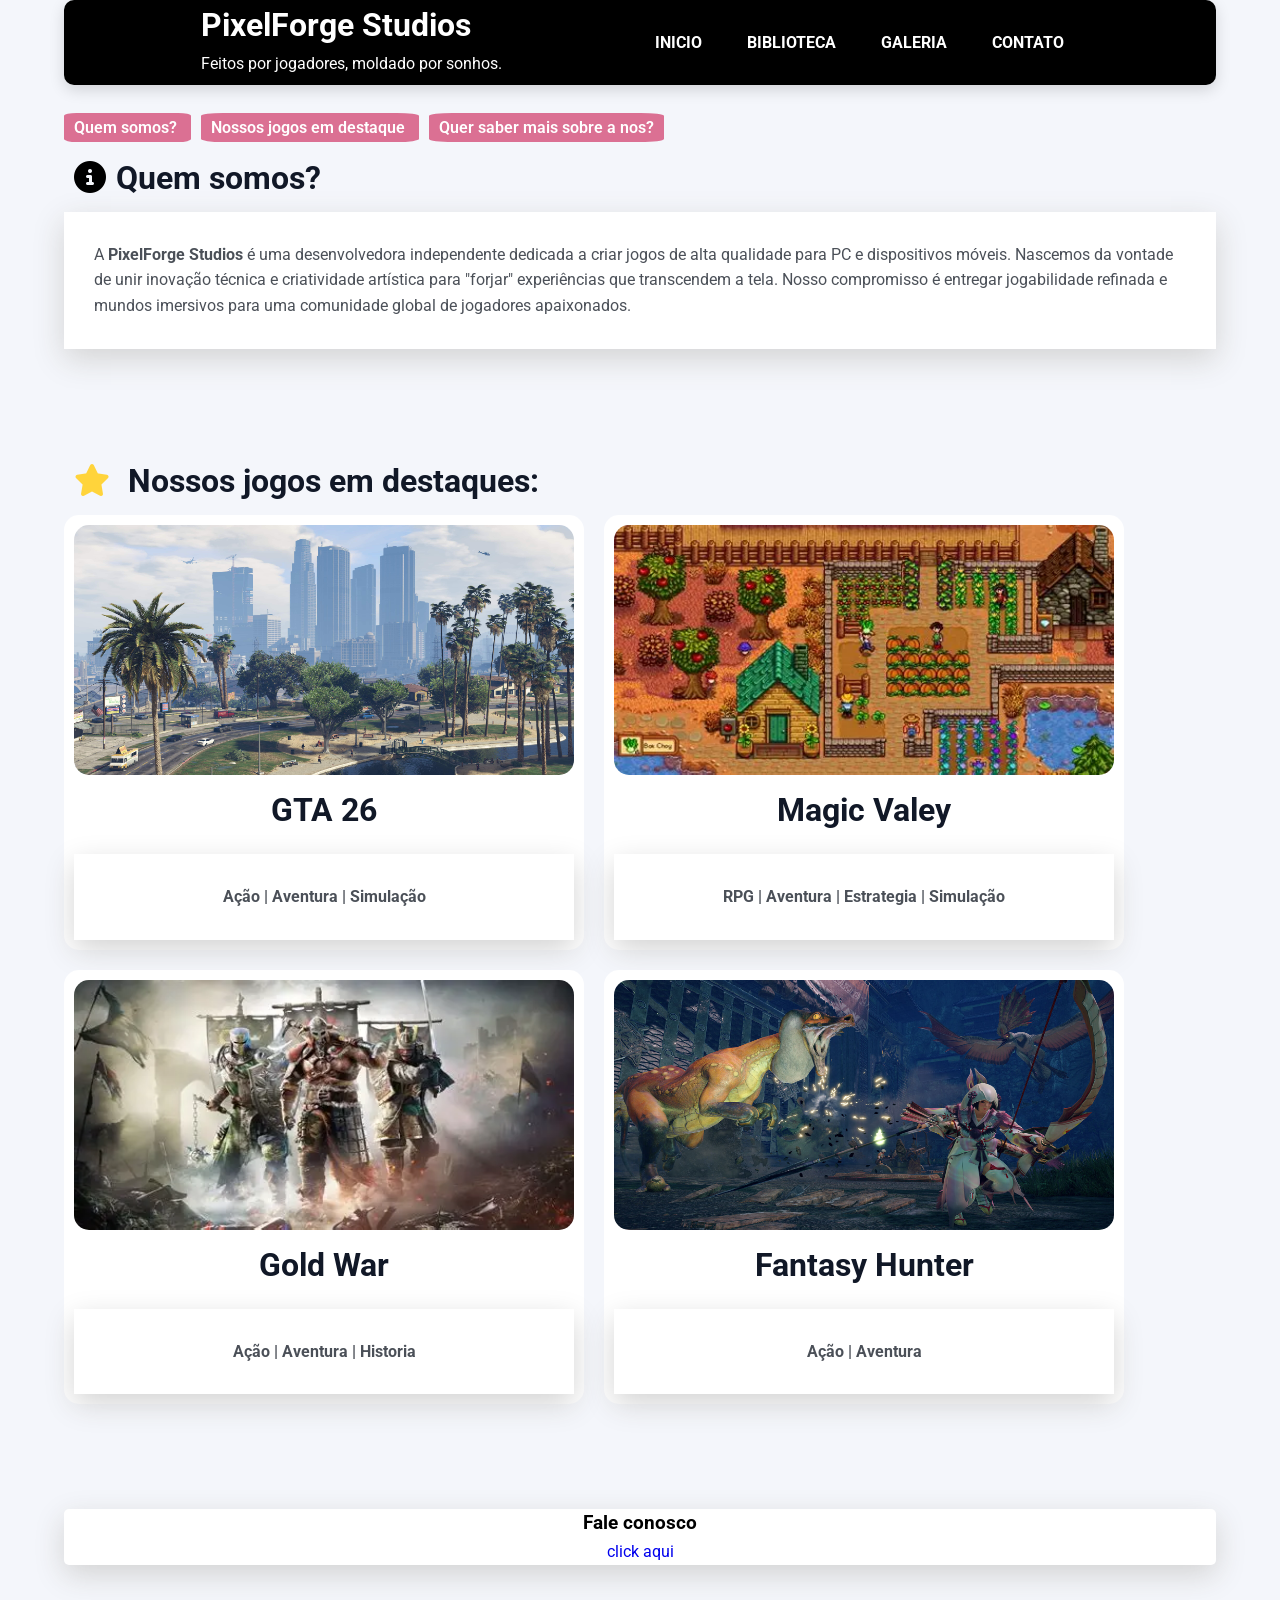
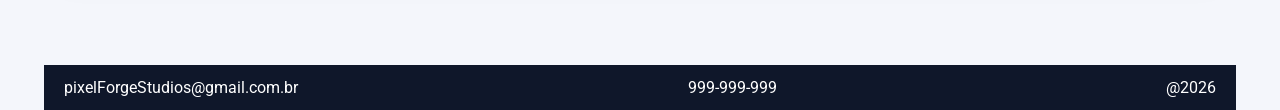
<file: Startup-Games-Indie/index.html>
<!doctype html>
<html lang="pt-br">
  <head>
    <meta charset="UTF-8" />
    <meta name="viewport" content="width=device-width, initial-scale=1.0" />
    <title>PixelForge Studios - HOME</title>

    <!-- IMPORTAR ICONS FONTAWESOME -->
    <link rel="stylesheet" href="https://cdnjs.cloudflare.com/ajax/libs/font-awesome/6.5.0/css/all.min.css">
    </Link>

    <!-- IMPORTAR FONTE GOOGLE -->
    <link rel="preconnect" href="https://fonts.googleapis.com">
    <link rel="preconnect" href="https://fonts.gstatic.com" crossorigin>
    <link href="https://fonts.googleapis.com/css2?family=Roboto:ital,wght@0,100..900;1,100..900&display=swap" rel="stylesheet">

    <!-- IMPORTAR CSS -->
    <link rel="stylesheet" href="./style.css">

    <!-- Icon do site -->
    <link rel="icon" href="./image/imagemIcon1.png" />
  </head>

  <body>
    <header>
       <div class="topo container">
              <!-- Nome site -->
              <div class="nome-site">
                <h1>PixelForge Studios</h1>
                <p>Feitos por jogadores, moldado por sonhos.</p>
              </div>
            
              <!-- Menu de navegação -->
              <nav class="navegacao conteiner">
                  <ul class="menu">
                    <a href="./index.html"><li>INICIO</li></a>
                    <a href="./pagina2.html"><li>BIBLIOTECA</li></a>
                    <a href="./pagina3.html"><li>GALERIA</li></a>
                    <a href="./contato.html"><li>CONTATO</li>
                    </a>
                  </ul>
              </nav>
       </div>
    </header>

    <!-- Conteudo principal -->
    <main>
        <section class="container secao">
          <!-- Topicos da página -->
          <!-- Etiquetas da página -->
          <div class="grupo-etiqueta">
            <span class="etiqueta-linha">
              <a href="#quem-somos">Quem somos?</a>
            </span>
            <span class="etiqueta-linha">
              <a href="#jogos-destaque">Nossos jogos em destaque</a>
            </span>
            <span class="etiqueta-linha">
              <a href="#quer-saber">Quer saber mais sobre a nos?</a>
            </span>
          </div>
          
            <!-- Descrição do site -->
            <div id="quem-somos" class="titulo-secao">
              <li>
                <h2><i class="fa-solid fa-circle-info"></i>Quem somos?</h2>
              </li>
              <p>
                A <strong>PixelForge Studios</strong>  é uma desenvolvedora independente dedicada a criar jogos de alta qualidade para PC e dispositivos móveis. Nascemos da vontade de unir inovação técnica e criatividade artística para "forjar" experiências que transcendem a tela. Nosso compromisso é entregar jogabilidade refinada e mundos imersivos para uma comunidade global de jogadores apaixonados.
              </p>
            </div>
        </section>
            
            <section class="container secao">
              <!-- Destaque os cards dos jogos -->
              <div id="jogos-destaque" class="titulo-secao">
                <li>
                  <h2>
                    <i class="fa-solid fa-star" style="color: rgb(255, 212, 59);"></i>
                    Nossos jogos em destaques:
                  </h2>
                </li>

                <!-- Fazer cards de cada jogo em destaque, com o nome, imagem e generos do respectivo jogo -->

                <div class="grupo-cards">
                  <!-- Card original -->
                  <article class="card-jogo">
                    <img src="./image/imagem1.jpg">
                    <h2>GTA 26</h2>
                    <p>
                        <strong>Ação | Aventura | Simulação</strong>
                    </p>
                  </article>

                  <article class="card-jogo">
                    <img src="./image/imagem2.webp">
                    <h2>Magic Valey</h2>
                    <p>
                        <strong>RPG | Aventura | Estrategia | Simulação</strong>
                    </p>
                  </article>

                  <article class="card-jogo">
                    <img src="./image/imagem3.webp">
                    <h2>Gold War</h2>
                    <p>
                        <strong>Ação | Aventura | Historia</strong>
                    </p>
                  </article>

                  <article class="card-jogo">
                    <img src="./image/imagem4.jpg">
                    <h2>Fantasy Hunter</h2>
                    <p>
                        <strong>Ação | Aventura</strong>
                    </p>
                  </article>

                </div>
              </div>
            </section>
            
            <section class="container secao">
              <div id="quer-saber" class="bloco-link">
                
                <li><h3>Fale conosco</h3></li>

                <a href="./contato.html">click aqui</a>
              </div>
            </section>

    </main>

    <!-- Rodapé do site -->
    <footer>
      <div class="container rodape">
        <p>pixelForgeStudios@gmail.com.br</p>
        <p>999-999-999</p>
        <p>@2026</p>
      </div>
    </footer>

    <!-- IMPORTAÇÃO DO JAVASCRIPT DO BOOTSTRAP -->
    <script src="https://cdn.jsdelivr.net/npm/bootstrap@5.3.8/dist/js/bootstrap.bundle.min.js" integrity="sha384-FKyoEForCGlyvwx9Hj09JcYn3nv7wiPVlz7YYwJrWVcXK/BmnVDxM+D2scQbITxI" crossorigin="anonymous"></script>
  </body>
</html>
</file>
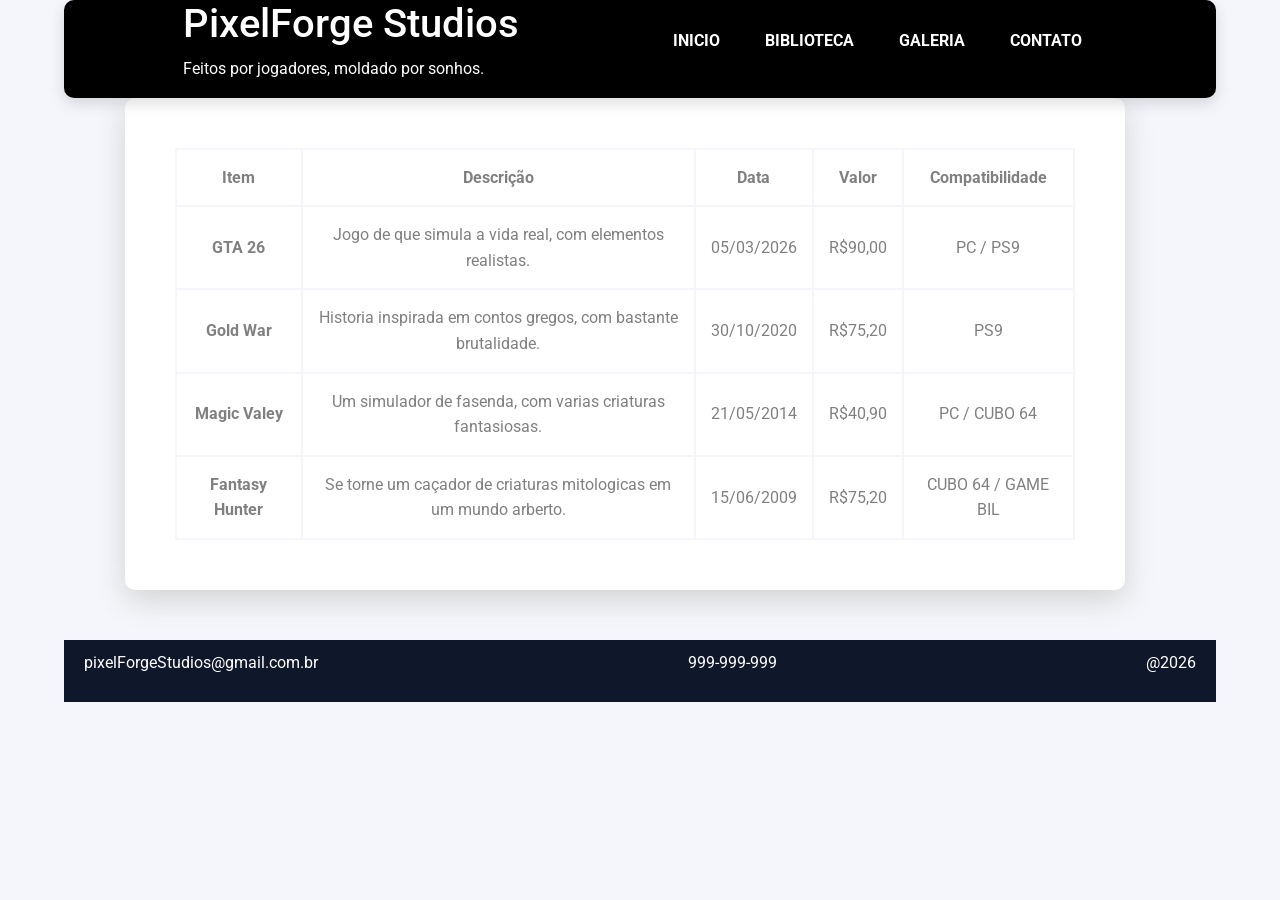
<file: Startup-Games-Indie/pagina2.html>
<!DOCTYPE html>
<html lang="pt-br">
<head>
    <meta charset="UTF-8">
    <meta name="viewport" content="width=device-width, initial-scale=1.0">
    <title>PixelForgeStudios - BIBLIOTECA</title>
    <link rel="icon" href="./image/imagemIcon1.png">

    <!-- IMPORTAR BOOTSTRAP -->
    <link href="https://cdn.jsdelivr.net/npm/bootstrap@5.3.8/dist/css/bootstrap.min.css" rel="stylesheet" integrity="sha384-sRIl4kxILFvY47J16cr9ZwB07vP4J8+LH7qKQnuqkuIAvNWLzeN8tE5YBujZqJLB" crossorigin="anonymous">

    <!-- IMPORTAR ICONS GOOGLE -->
    <link rel="stylesheet" href="https://fonts.googleapis.com/css2?family=Material+Symbols+Outlined:opsz,wght,FILL,GRAD@20..48,100..700,0..1,-50..200&icon_names=home" />

    <!-- IMPORTAR FONTE GOOGLE -->
     

    <!-- IMPORTAR CSS -->
    <link rel="stylesheet" href="./style.css">

    <!-- Icon do site -->
    <link rel="icon" href="./image/imagemIcon1.png" />
</head>
<body>
    <!-- Cabeçario -->
    <header>
       <div class="topo container">
              <!-- Nome site -->
              <div class="nome-site">
                <h1>PixelForge Studios</h1>
                <p>Feitos por jogadores, moldado por sonhos.</p>
              </div>
            
              <!-- Menu de navegação -->
              <nav class="navegacao conteiner">
                  <ul class="menu">
                    <a href="./index.html"><li>INICIO</li></a>
                    <a href="./pagina2.html"><li>BIBLIOTECA</li></a>
                    <a href="./pagina3.html"><li>GALERIA</li></a>
                    <a href="./contato.html"><li>CONTATO</li></a>
                  </ul>
              </nav>
       </div>
    </header>

<table class="grupo-tabelas container">
  <!-- Parte de cima da tabela -->
    <tbody class="tabela">
      <!-- Parte de cima da tabela -->
      <tr class="linha-cima">
        <td><strong>Item</strong></th>
        <td><strong>Descrição</strong></th>
        <td><strong>Data</strong></th>
        <td><strong>Valor</strong></th>
        <td><strong>Compatibilidade</strong></th>
      </tr>

      <!-- Coluna da tabela -->
      <tr class="linha-jogo">
        <td><strong>GTA 26</strong></td>
        <td>Jogo de que simula a vida real, com elementos realistas.</td>
        <td>05/03/2026</td>
        <td>R$90,00</td>
        <td>PC / PS9</td>
      </tr>

      <tr class="linha-jogo">
        <td><strong>Gold War</strong></td>
        <td>Historia inspirada em contos gregos, com bastante brutalidade.</td>
        <td>30/10/2020</td>
        <td>R$75,20</td>
        <td>PS9</td>
      </tr>

      <tr class="linha-jogo">
        <td><strong>Magic Valey</strong></td>
        <td>Um simulador de fasenda, com varias criaturas fantasiosas.</td>
        <td>21/05/2014</td>
        <td>R$40,90</td>
        <td>PC / CUBO 64</td>
      </tr>

      <tr class="linha-jogo">
        <td><strong>Fantasy Hunter</strong></td>
        <td>Se torne um caçador de criaturas mitologicas em um mundo arberto.</td>
        <td>15/06/2009</td>
        <td>R$75,20</td>
        <td>CUBO 64 / GAME BIL</td>
      </tr>

    </tbody>
</table>

  <footer>
      <div class="container rodape">
        <p>pixelForgeStudios@gmail.com.br</p>
        <p>999-999-999</p>
        <p>@2026</p>
      </div>
    </footer>
</body>
</html>
</file>
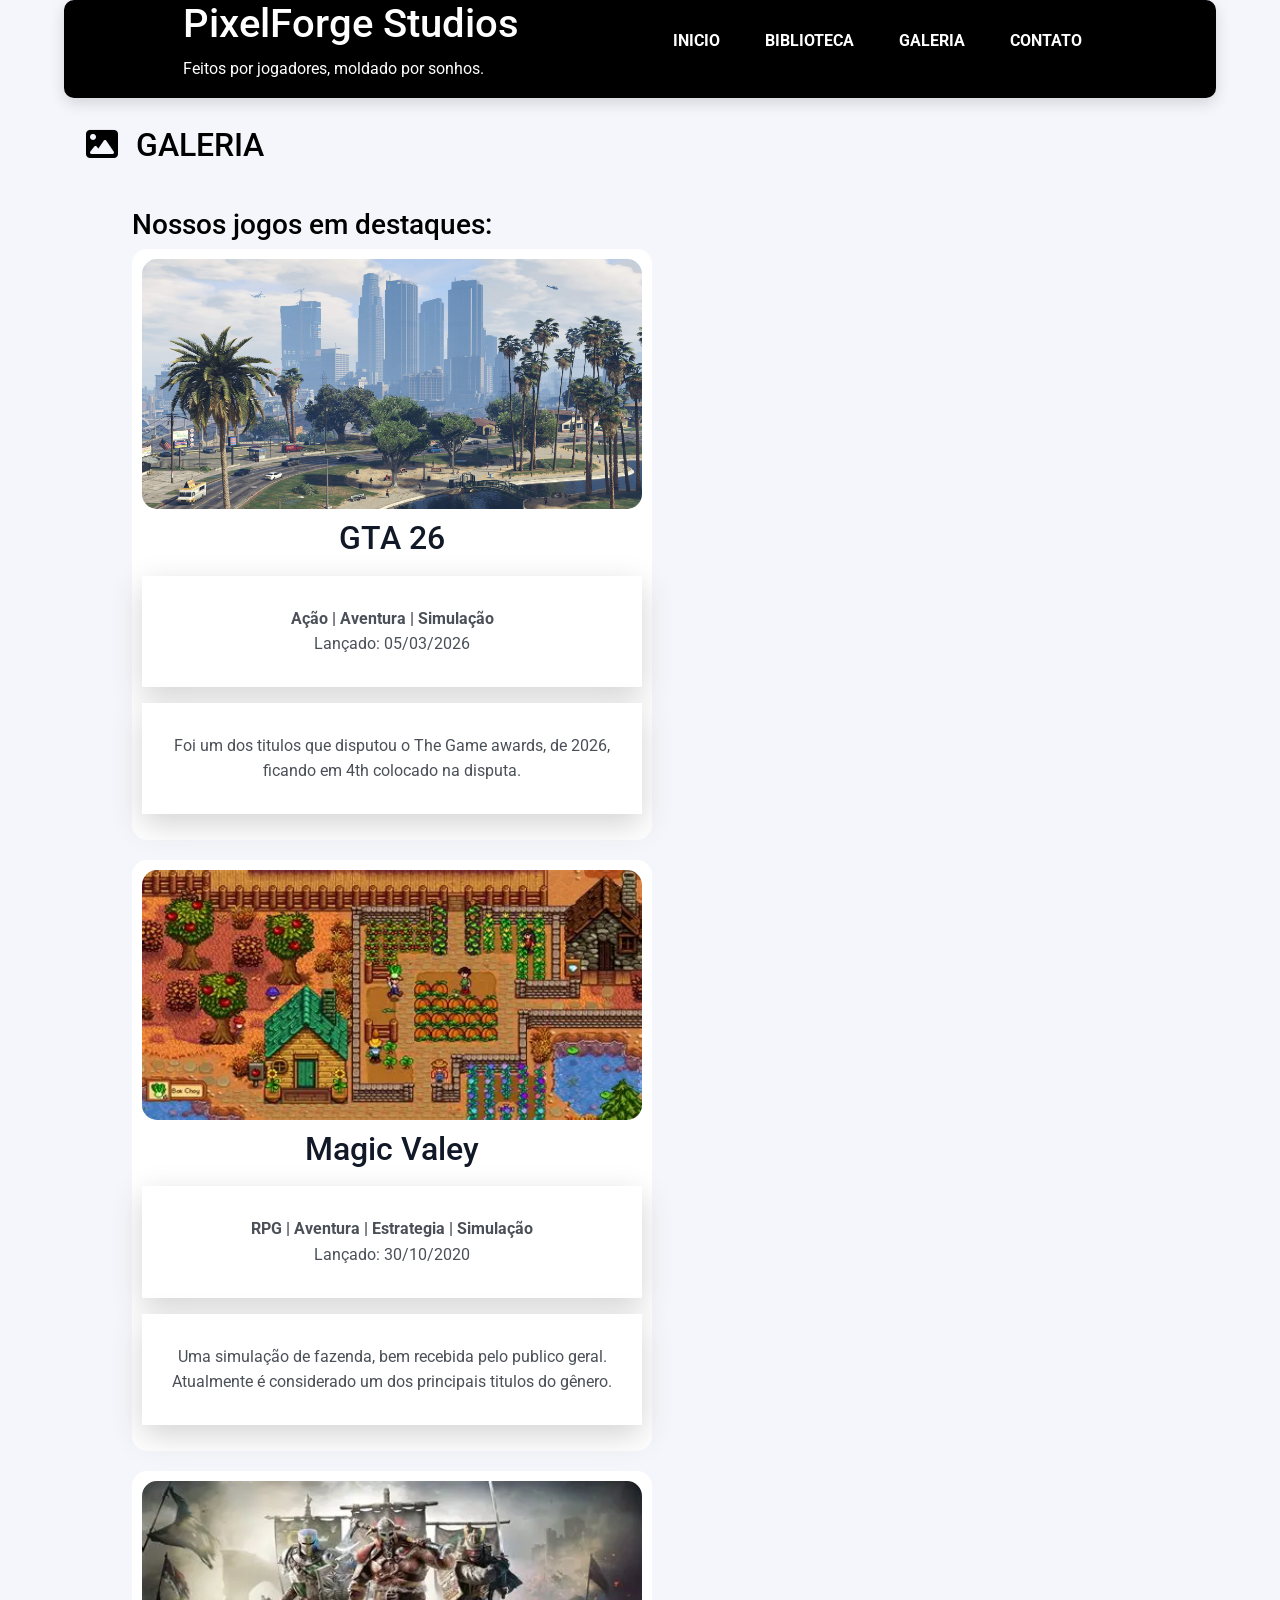
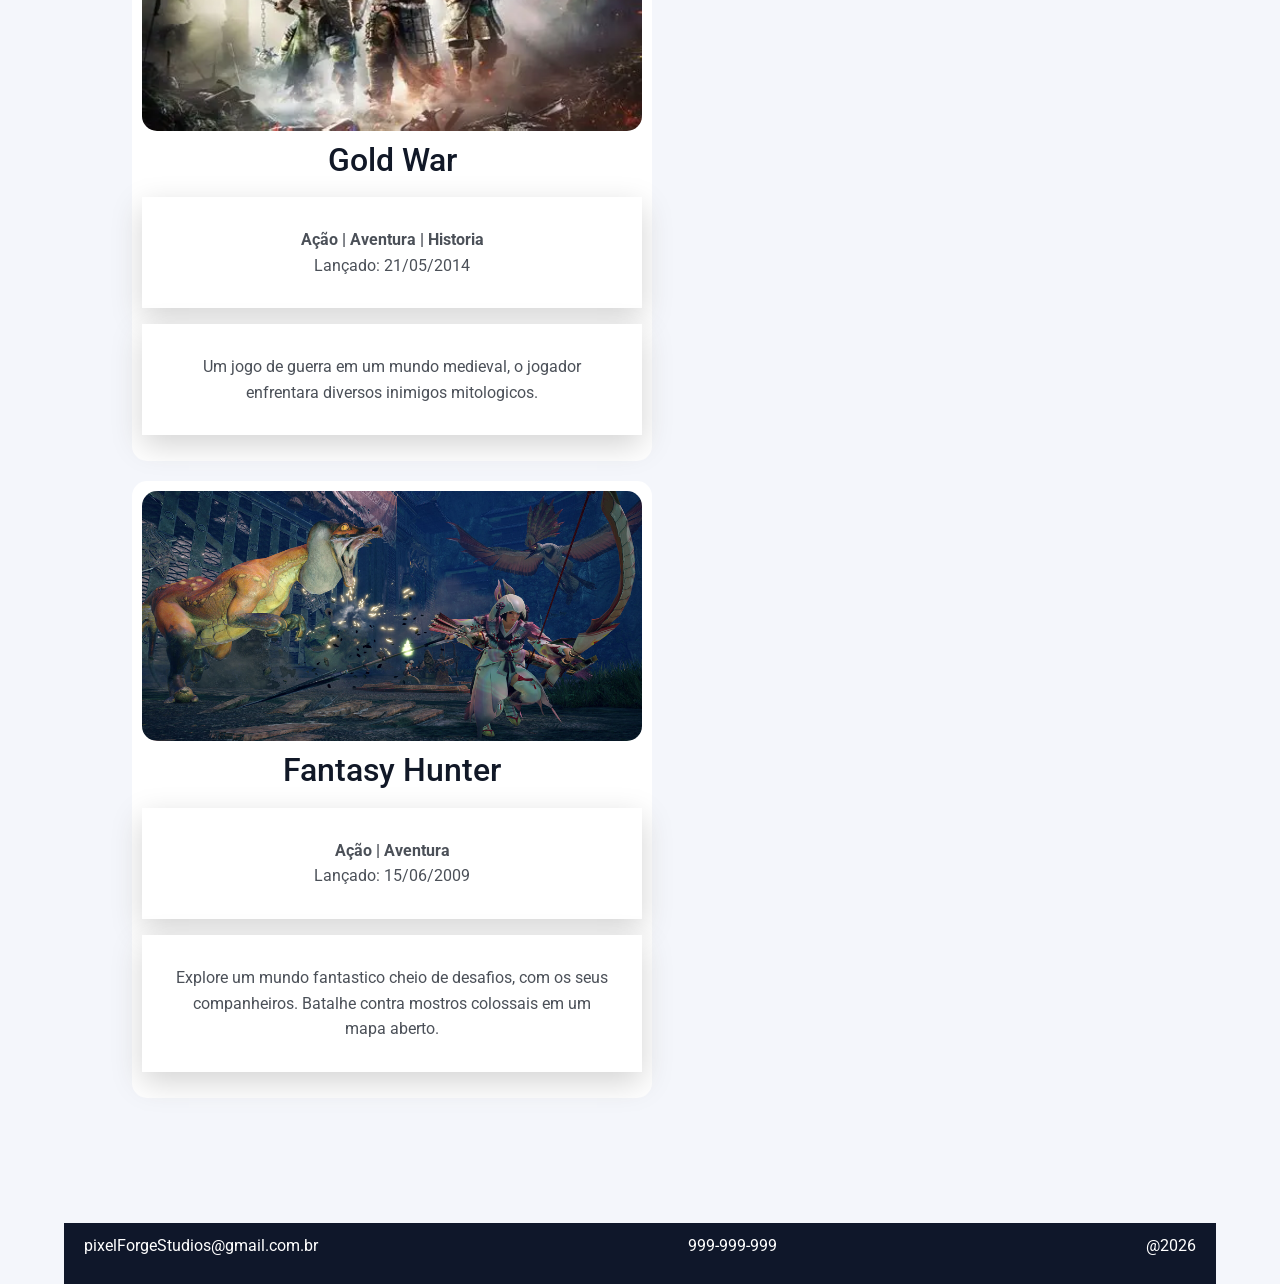
<file: Startup-Games-Indie/pagina3.html>
<!DOCTYPE html>
<html lang="pt-br">
<head>
    <meta charset="UTF-8">
    <meta name="viewport" content="width=device-width, initial-scale=1.0">
    <title>PixelForge Studios - GALERIA</title>
    <link rel="icon" href="./image/imagemIcon1.png">

    <!-- IMPORTAR BOOTSTRAP -->
    <link href="https://cdn.jsdelivr.net/npm/bootstrap@5.3.8/dist/css/bootstrap.min.css" rel="stylesheet" integrity="sha384-sRIl4kxILFvY47J16cr9ZwB07vP4J8+LH7qKQnuqkuIAvNWLzeN8tE5YBujZqJLB" crossorigin="anonymous">

    <!-- IMPORTAR ICONS GOOGLE -->
    <link rel="stylesheet" href="https://fonts.googleapis.com/css2?family=Material+Symbols+Outlined:opsz,wght,FILL,GRAD@20..48,100..700,0..1,-50..200&icon_names=home" />

     <!-- IMPORTAR ICONS FONTAWESOME -->
    <link rel="stylesheet" href="https://cdnjs.cloudflare.com/ajax/libs/font-awesome/6.5.0/css/all.min.css">
    </Link>

    <!-- IMPORTAR CSS -->
    <link rel="stylesheet" href="./style.css">

    <!-- Icon do site -->
    <link rel="icon" href="./image/imagemIcon1.png" />
</head>
<body>
    

    <!-- Cabeçario -->
    <header>
       <div class="topo container">
              <!-- Nome site -->
              <div class="nome-site">
                <h1>PixelForge Studios</h1>
                <p>Feitos por jogadores, moldado por sonhos.</p>
              </div>
            
              <!-- Menu de navegação -->
              <nav class="navegacao conteiner">
                  <ul class="menu">
                    <a href="./index.html"><li>INICIO</li></a>
                    <a href="./pagina2.html"><li>BIBLIOTECA</li></a>
                    <a href="./pagina3.html"><li>GALERIA</li></a>
                    <a href="./contato.html"><li>CONTATO</li></a>
                  </ul>
              </nav>
       </div>
    </header>

    <main>
        <!-- Conteudo principal -->
        <div class="container">
            <div class="galeria">
                 <h2>
                    <i class="fa-solid fa-image"></i>
                    GALERIA
                </h2>

                <!-- Imagens ilustrativas -->
                <section class="container secao">
                    
                    <!-- Destaque os cards dos jogos -->
                    <div id="jogos-destaque" class="titulo-secao">
                        <li><h3>Nossos jogos em destaques:</h3></li>

                        <!-- Fazer cards de cada jogo em destaque, com o nome, imagem e generos do respectivo jogo -->

                        <div class="grupo-cards">
                            <!-- Card original -->
                            <article class="card-jogo">
                                <img src="./image/imagem1.jpg">
                                <h2>GTA 26</h2>
                                <p>
                                    <strong>Ação | Aventura | Simulação</strong>
                                   <br> 
                                   Lançado: 05/03/2026
                                </p>

                                <div class="descricao">
                                    <p>Foi um dos titulos que disputou o The Game  awards, de 2026, ficando em 4th colocado na disputa.</p>
                                </div>
                            </article>

                            <article class="card-jogo">
                                <img src="./image/imagem2.webp">
                                <h2>Magic Valey</h2>
                                <p>
                                    <strong>RPG | Aventura | Estrategia | Simulação</strong>
                                    <br>
                                    Lançado: 30/10/2020
                                </p>

                                <div class="descricao">
                                    <p>Uma simulação de fazenda, bem recebida pelo publico geral. Atualmente é considerado um dos principais titulos do gênero.</p>
                                </div>
                            </article>

                            <article class="card-jogo">
                                <img src="./image/imagem3.webp">
                                <h2>Gold War</h2>
                                <p>
                                    <strong>Ação | Aventura | Historia</strong>
                                    <br>
                                    Lançado: 21/05/2014
                                </p>

                                <div class="descricao">
                                    <p>Um jogo de guerra em um mundo medieval, o jogador enfrentara diversos inimigos mitologicos.</p>
                                </div>
                            </article>

                            <article class="card-jogo">
                                <img src="./image/imagem4.jpg">
                                <h2>Fantasy Hunter</h2>
                                <p>
                                    <strong>Ação | Aventura</strong>
                                    <br>
                                    Lançado: 15/06/2009
                                </p>

                                <div class="descricao">
                                    <p>Explore um mundo fantastico cheio de desafios, com os seus companheiros. Batalhe contra mostros colossais em um mapa aberto.</p>
                                </div>
                            </article>
                        </div>

                    </div>
                </section>
            </div>
        </div>
       
    </main>

    <!-- Rodapé do site -->
    <footer>
      <div class="container rodape">
        <p>pixelForgeStudios@gmail.com.br</p>
        <p>999-999-999</p>
        <p>@2026</p>
      </div>
    </footer>
</body>
</html>
</file>
<file: Startup-Games-Indie/style.css>
/* IMPORTAR ICONS */

/* IMPORTAR FONT */
@import url('https://fonts.googleapis.com/css2?family=Roboto:ital,wght@0,100..900;1,100..900&display=swap');

*{
    margin: 0;
    padding: 0px;
}

body{
    font-family: "Roboto", sans-serif;
    background-color: #f4f6fb;
    color: black;
    line-height: 1.6;
    list-style: none;
}

img{
    max-width: 100%;
    display: block;
}

a{
    text-decoration: none;
}

i{
    color: black;
    padding: 10px;
}

i:hover{
    color:  rgb(255, 212, 59);
}

.nome-site{
    color: white;
    /* text-align: center; */
}

.container{
    width: 90%;
    margin: 0 auto;
    max-width: 1400px;
}

.topo{
    background-color: black;
    position: sticky;
    top: 0;
    z-index: 2;
    box-shadow: 0 5px 15px rgba(0,0,0,0.14);

    display: flex;
    justify-content: space-evenly;
    /* CONTORNO */
    /* border: 5px solid wheat; */
    border-radius: 10px;
}

.navegacao{
    display: flex;
    justify-content: space-between;
    align-items: center;
    gap: 20px;
    min-height: 85px;
}

.menu{
    list-style: none;
    display: flex;
    gap: 15px;
    /* CONTORNO */
    /* border: 2px solid wheat; */
}

.menu a{
    color: white;
    font-weight: 700;
    padding: 10px 15px;
    border-radius: 10px;
    transition: 0.5s;
}

.menu a:hover{
    background-color: #1e293b;
    color: gold;
}

/* TOPICOS e TEXTOS - QUEM SOMOS? | NOSSOS JOGOS EM DESTAQUE */
.secao{
    padding: 30px 0 50px 0;
}

.titulo-secao{
    margin-bottom: 25px;
}

.titulo-secao h2{
    font-size: 2em;
    color: #111827;
    margin-bottom: 8px;
}

.titulo-secao p{
    color: #4b5058;

    background-color: white;
    padding: 30px;
    border: 20px;
    box-shadow: 0 10px 30px lightgray;
}

p strong:hover{
    color: palevioletred;
    /* background-color: #1e293b; */
    border-radius: 5px;
}

/* Ediquetas da página */
.grupo-etiqueta{
    padding-bottom: 10px;
    /* border: 2px solid red; */
}

.etiqueta-linha{
    display: inline;
    background-color: palevioletred;
    color: white;
    padding: 5px 10px;
    border-radius: 10%;
    margin-right: 10px;
    font-weight: 600;
}

.etiqueta-linha:hover{
    background-color: #f4f6fb;
    color: palevioletred;
}

span > a{
    color: white;
} 
a:hover{
    color: palevioletred;
}

/* GRUPO CARDS */
.grupo-cards{
    display: flex;
    gap: 20px;
    flex-wrap: wrap;
    text-align: center;
}

.card-jogo img{
    flex: 1 1 360px;
    background-color: white;
    border-radius: 15px;
    height: 250px;
}

.grupo-cards > article{
    background-color: white;
    padding: 10px;
    border-radius: 15px;
}

.card-jogo h2{
    padding: 10px;
}

.card-jogo p{
    height: auto;
}

.bloco-link{
    background-color: white;
    text-align: center;
    border-radius: 5px;
    box-shadow: 0 10px 30px lightgray;
}

.bloco-link a:hover{
    color: white;
    background-color: palevioletred;
    padding: 5px;
    border-radius: 5px;
}

/* RODAPÉ DO SITE */
.rodape{
    margin-top: 50px;
    background-color: #0f172a;
    color: white;
    padding: 10px 20px;

    display: flex;
    justify-content: space-between;

    /* CONTORNO */
    /* border: 5px solid yellow; */
}


/* PAGINA 2 - TABELA */
.tabela{
    background-color: white;
    box-shadow: 0 10px 30px lightgray;
    width: 1000px;
    padding: 50px;
    border-radius: 10px;
    text-align: center;
}

.grupo-tabelas{
    background-color: #f4f6fb;
    display: grid ;
    grid-template-columns: 250px 250px 250px 250px;
    grid-template-rows: auto;
    justify-content: center;
    align-items: center;
    gap: 10px;
}

.linha-cima td{
    border: 2px solid #f4f6fb;
    color: gray;
    padding: 15px;
}

.linha-jogo td{
    border: 2px solid #f4f6fb;
    color: gray;
    padding: 15px;
}

/* PAGINA 3 - GALERIA*/
.card-jogo > img{
    width: 500px;
}

.descricao{
    width: 500px;
    height: auto;
}

.descricao > p:hover{
    color: palevioletred;
}

.galeria > h2{
    margin-top: 20px;
    /* border: 2px solid black; */
}

/* PAGINA 4 - CONTATO */
.formulario{
    color: black;
    border: 5px solid white;
    box-shadow: 0 10px 30px lightgray;
    padding:20px;
    width: 317px;
    margin: auto;
}

.formulario > h3{
    padding-bottom: 10%;
    text-align: center;
}

.enviar{
    padding: 20px;
    margin: auto;
    align-items: center;
    text-align: center;
    cursor: pointer;
}
</file>
